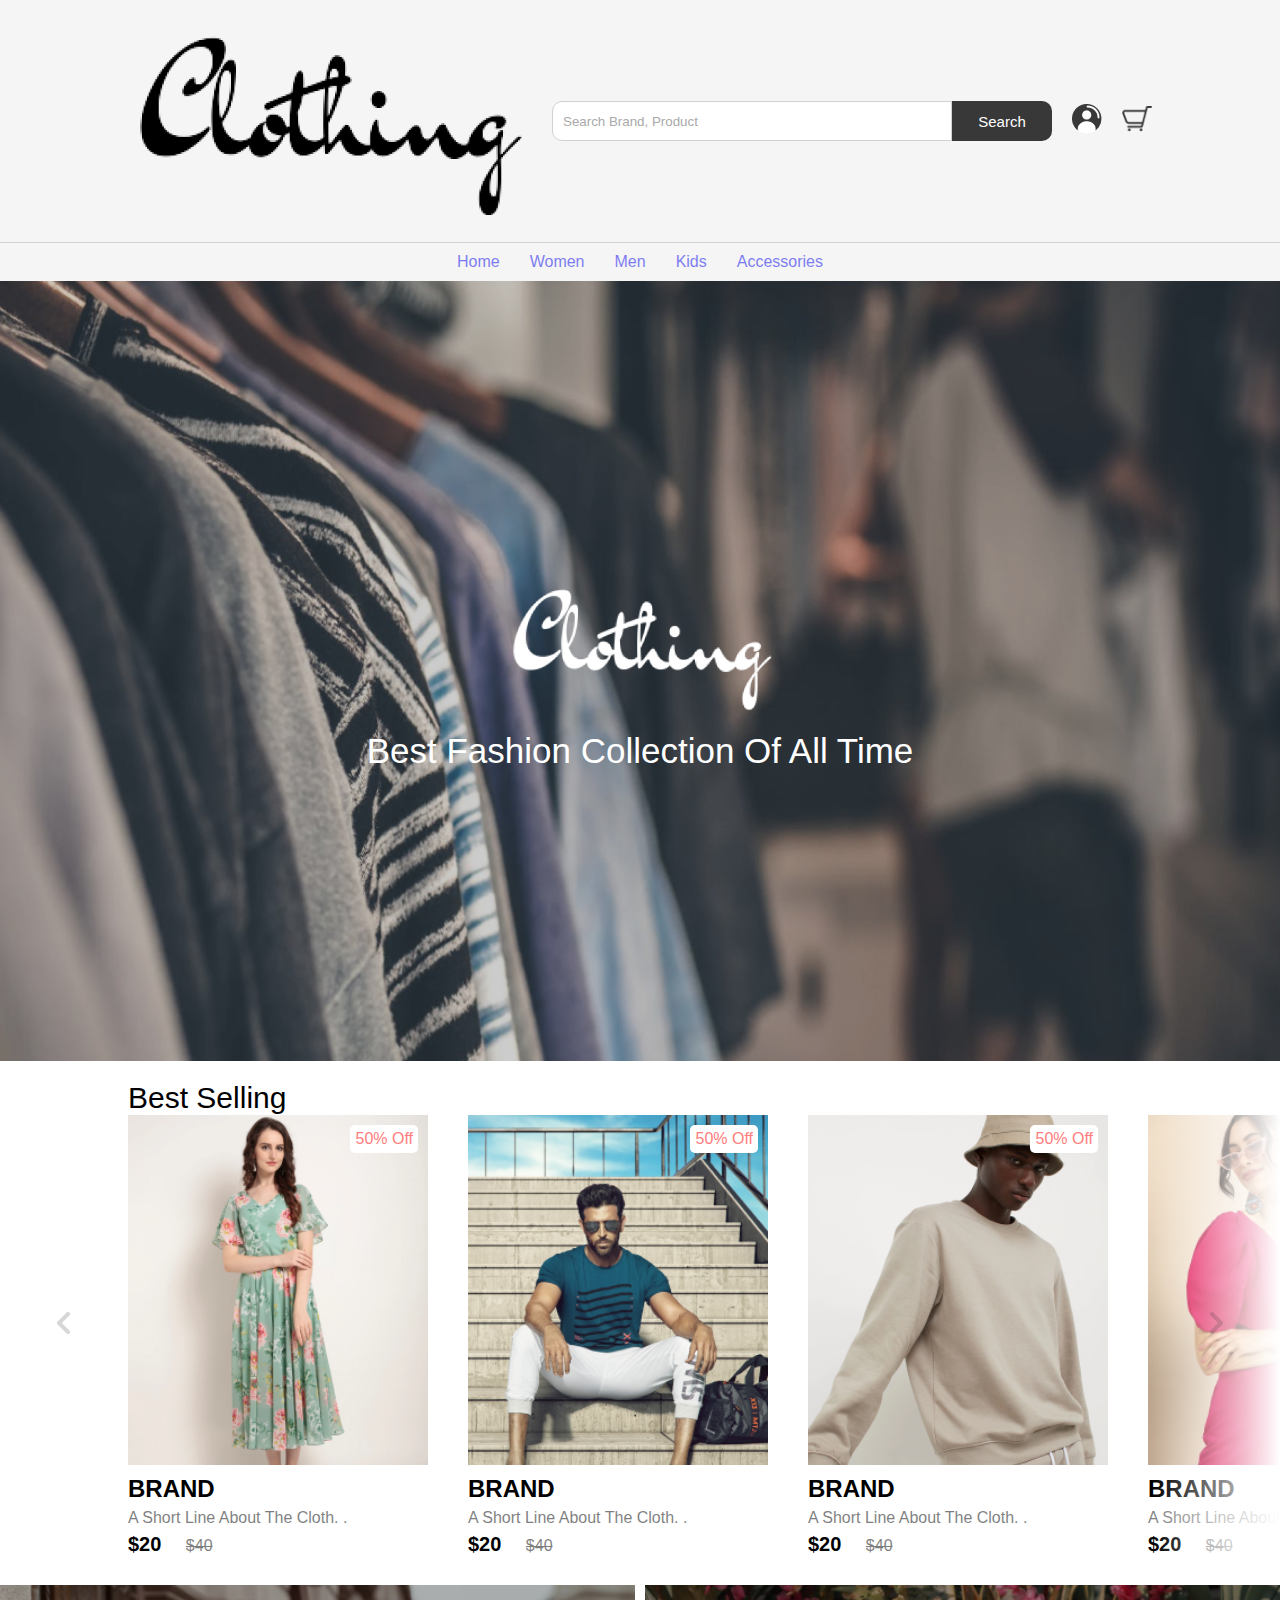
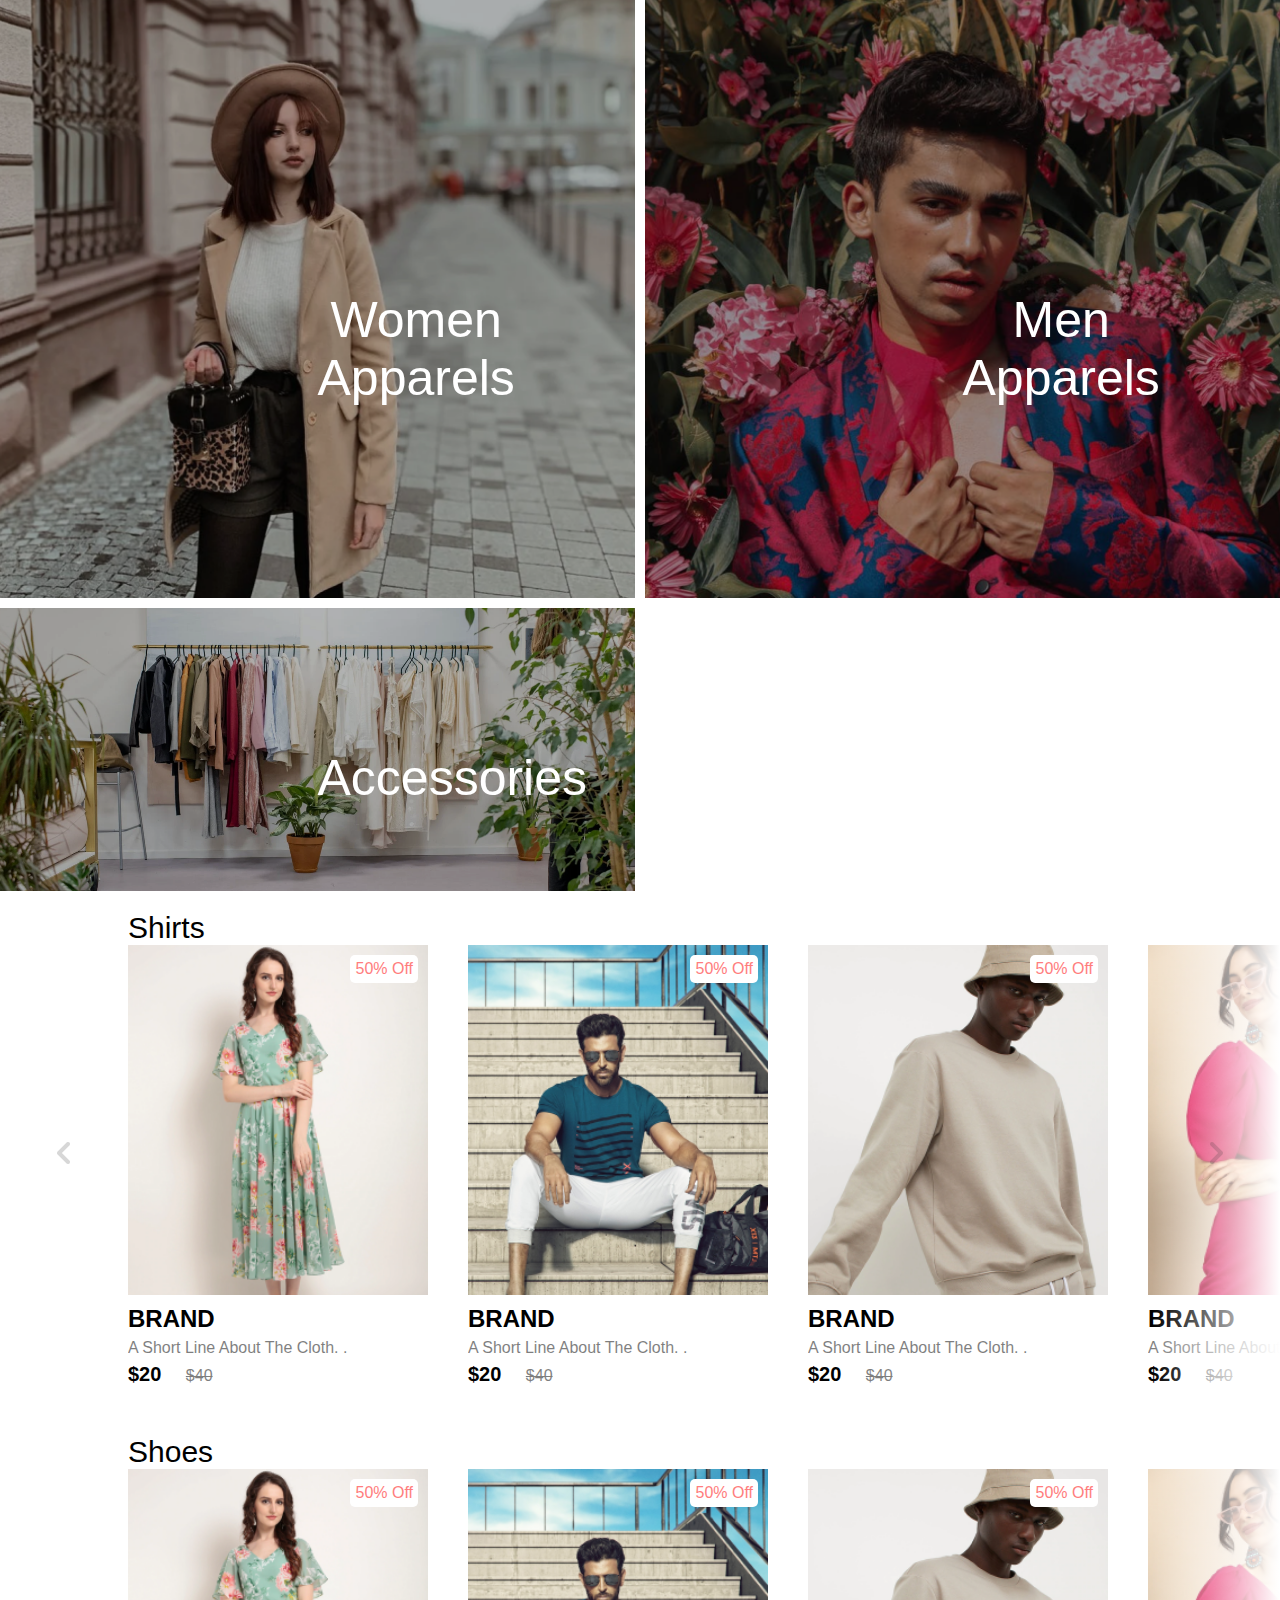
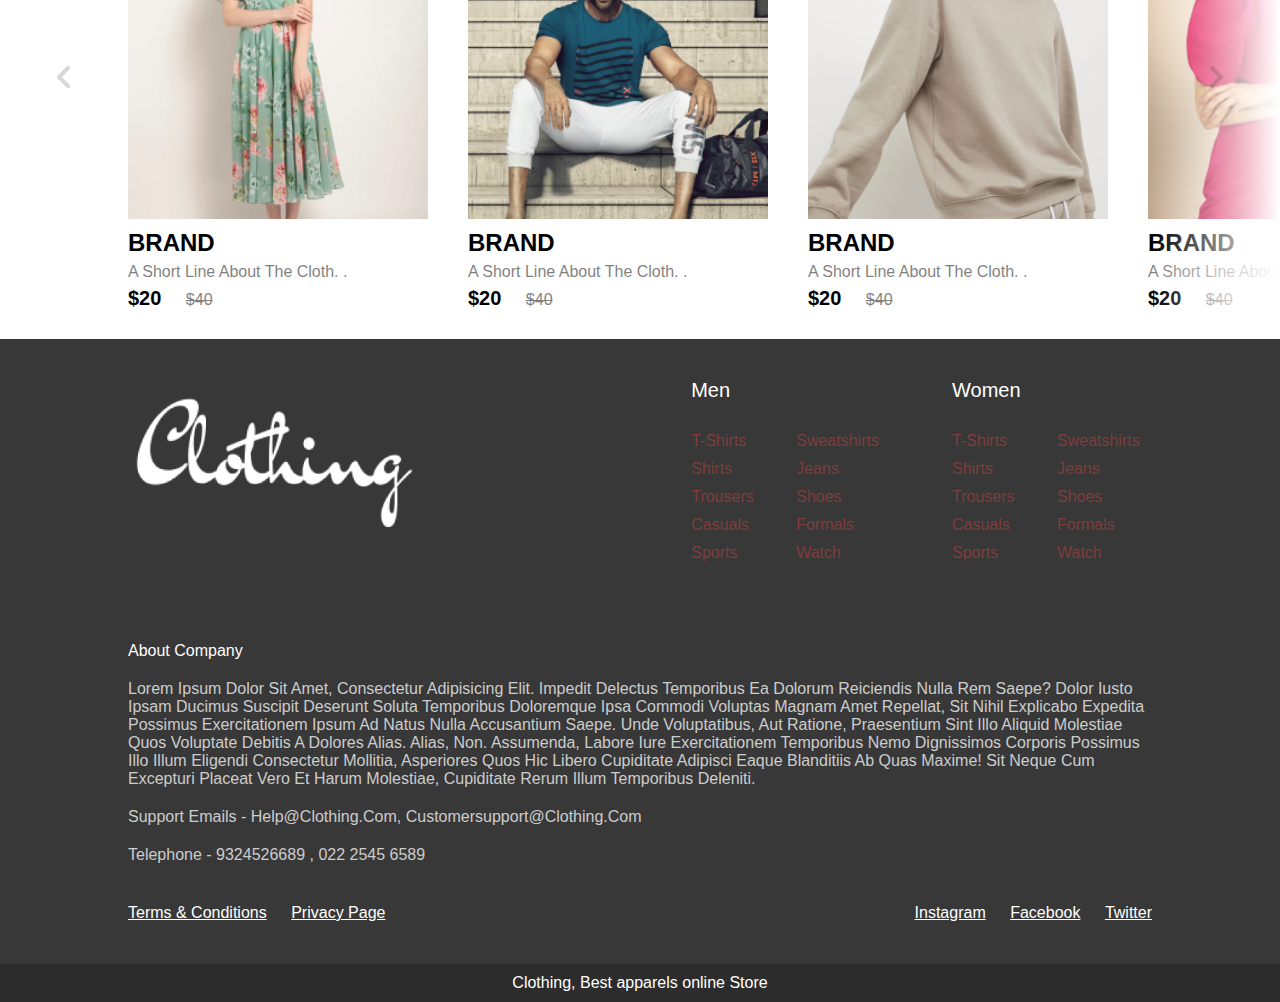
<file: index.html>
<!DOCTYPE html>
<html lang="en">
<head>
    <meta charset="UTF-8">
    <meta http-equiv="X-UA-Compatible" content="IE=edge">
    <meta name="viewport" content="width=device-width, initial-scale=1.0">
    <title>Clothing - Best Appearels Online Store</title>

    <link rel="stylesheet" href="css/home.css">
</head>
<body>

    
    <nav class="navbar">
        
    </nav>

    <header class="hero-selection">
<div class="content">
    <img src="img/light-logo.png" class="logo" alt="">
    <p class="sub-heading">best fashion collection of all time</p>
</div>

    </header>

    <!-- card container -->
<section class="product">
    <h2 class="product-category">best selling</h2>
    <button class="pre-btn"><img src="img/arrow.png" alt=""></button>
    <button class="nxt-btn"><img src="img/arrow.png" alt=""></button>
    <div class="product-container">
        <div class="product-card">   
            <div class="product-image">
                <span class="discount-tag">50% off</span>
                <img src="img/card1.png" class="product-thumb" alt=""> 
                <button class="card-btn">Add to whishlist</button>
            </div>
            <div class="product-info">
                <h2 class="product-brand">brand</h2>
                <p class="product-short-des">a short line about the cloth. .</p>
                <span class="price">$20</span>
                <span class="actual-price">$40</span>
            </div>
        </div>
        
        <div class="product-card">
            <div class="product-image">
                <span class="discount-tag">50% off</span>
                <img src="img/card2.png" class="product-thumb" alt=""> 
                <button class="card-btn">Add to whishlist</button>
            </div>
            <div class="product-info">
                <h2 class="product-brand">brand</h2>
                <p class="product-short-des">a short line about the cloth. .</p>
                <span class="price">$20</span>
                <span class="actual-price">$40</span>
            </div>
        </div>

        <div class="product-card">
            <div class="product-image">
                <span class="discount-tag">50% off</span>
                <img src="img/card3.png" class="product-thumb" alt=""> 
                <button class="card-btn">Add to whishlist</button>
            </div>
            <div class="product-info">
                <h2 class="product-brand">brand</h2>
                <p class="product-short-des">a short line about the cloth. .</p>
                <span class="price">$20</span>
                <span class="actual-price">$40</span>
            </div>
        </div>

        <div class="product-card">
            <div class="product-image">
                <span class="discount-tag">50% off</span>
                <img src="img/card4.png" class="product-thumb" alt=""> 
                <button class="card-btn">Add to whishlist</button>
            </div>
            <div class="product-info">
                <h2 class="product-brand">brand</h2>
                <p class="product-short-des">a short line about the cloth. .</p>
                <span class="price">$20</span>
                <span class="actual-price">$40</span>
            </div>
        </div>

        <div class="product-card">
            <div class="product-image">
                <span class="discount-tag">50% off</span>
                <img src="img/card5.png" class="product-thumb" alt=""> 
                <button class="card-btn">Add to whishlist</button>
            </div>
            <div class="product-info">
                <h2 class="product-brand">brand</h2>
                <p class="product-short-des">a short line about the cloth. .</p>
                <span class="price">$20</span>
                <span class="actual-price">$40</span>
            </div>
        </div>

        <div class="product-card">
            <div class="product-image">
                <span class="discount-tag">50% off</span>
                <img src="img/card6.png" class="product-thumb" alt=""> 
                <button class="card-btn">Add to whishlist</button>
            </div>
            <div class="product-info">
                <h2 class="product-brand">brand</h2>
                <p class="product-short-des">a short line about the cloth. .</p>
                <span class="price">$20</span>
                <span class="actual-price">$40</span>
            </div>
        </div>

        <div class="product-card">
            <div class="product-image">
                <span class="discount-tag">50% off</span>
                <img src="img/card7.png" class="product-thumb" alt=""> 
                <button class="card-btn">Add to whishlist</button>
            </div>
            <div class="product-info">
                <h2 class="product-brand">brand</h2>
                <p class="product-short-des">a short line about the cloth. .</p>
                <span class="price">$20</span>
                <span class="actual-price">$40</span>
            </div>
        </div>

        <div class="product-card">
            <div class="product-image">
                <span class="discount-tag">50% off</span>
                <img src="img/card8.png" class="product-thumb" alt=""> 
                <button class="card-btn">Add to whishlist</button>
            </div>
            <div class="product-info">
                <h2 class="product-brand">brand</h2>
                <p class="product-short-des">a short line about the cloth. .</p>
                <span class="price">$20</span>
                <span class="actual-price">$40</span>
            </div>
        </div>


    </div>

   
</section>


<!-- collections -->
<section class="collection-container">
    <a href="#" class="collection">
        <img src="img/women-collection.png" alt="">
        <p class="collection-title">women <br> apparels</p>
    </a>
    <a href="#" class="collection">
        <img src="img/men-collection.png" alt="">
        <p class="collection-title">men <br> apparels</p>
    </a>
    <a href="#" class="collection">
        <img src="img/accessories-collection.png" alt="">
        <p class="collection-title">accessories</p>
    </a>

</section>

<section class="product">
    <h2 class="product-category">shirts</h2>
    <button class="pre-btn"><img src="img/arrow.png" alt=""></button>
    <button class="nxt-btn"><img src="img/arrow.png" alt=""></button>
    <div class="product-container">
        <div class="product-card">   
            <div class="product-image">
                <span class="discount-tag">50% off</span>
                <img src="img/card1.png" class="product-thumb" alt=""> 
                <button class="card-btn">Add to whishlist</button>
            </div>
            <div class="product-info">
                <h2 class="product-brand">brand</h2>
                <p class="product-short-des">a short line about the cloth. .</p>
                <span class="price">$20</span>
                <span class="actual-price">$40</span>
            </div>
        </div>
        
        <div class="product-card">
            <div class="product-image">
                <span class="discount-tag">50% off</span>
                <img src="img/card2.png" class="product-thumb" alt=""> 
                <button class="card-btn">Add to whishlist</button>
            </div>
            <div class="product-info">
                <h2 class="product-brand">brand</h2>
                <p class="product-short-des">a short line about the cloth. .</p>
                <span class="price">$20</span>
                <span class="actual-price">$40</span>
            </div>
        </div>

        <div class="product-card">
            <div class="product-image">
                <span class="discount-tag">50% off</span>
                <img src="img/card3.png" class="product-thumb" alt=""> 
                <button class="card-btn">Add to whishlist</button>
            </div>
            <div class="product-info">
                <h2 class="product-brand">brand</h2>
                <p class="product-short-des">a short line about the cloth. .</p>
                <span class="price">$20</span>
                <span class="actual-price">$40</span>
            </div>
        </div>

        <div class="product-card">
            <div class="product-image">
                <span class="discount-tag">50% off</span>
                <img src="img/card4.png" class="product-thumb" alt=""> 
                <button class="card-btn">Add to whishlist</button>
            </div>
            <div class="product-info">
                <h2 class="product-brand">brand</h2>
                <p class="product-short-des">a short line about the cloth. .</p>
                <span class="price">$20</span>
                <span class="actual-price">$40</span>
            </div>
        </div>

        <div class="product-card">
            <div class="product-image">
                <span class="discount-tag">50% off</span>
                <img src="img/card5.png" class="product-thumb" alt=""> 
                <button class="card-btn">Add to whishlist</button>
            </div>
            <div class="product-info">
                <h2 class="product-brand">brand</h2>
                <p class="product-short-des">a short line about the cloth. .</p>
                <span class="price">$20</span>
                <span class="actual-price">$40</span>
            </div>
        </div>

        <div class="product-card">
            <div class="product-image">
                <span class="discount-tag">50% off</span>
                <img src="img/card6.png" class="product-thumb" alt=""> 
                <button class="card-btn">Add to whishlist</button>
            </div>
            <div class="product-info">
                <h2 class="product-brand">brand</h2>
                <p class="product-short-des">a short line about the cloth. .</p>
                <span class="price">$20</span>
                <span class="actual-price">$40</span>
            </div>
        </div>

        <div class="product-card">
            <div class="product-image">
                <span class="discount-tag">50% off</span>
                <img src="img/card7.png" class="product-thumb" alt=""> 
                <button class="card-btn">Add to whishlist</button>
            </div>
            <div class="product-info">
                <h2 class="product-brand">brand</h2>
                <p class="product-short-des">a short line about the cloth. .</p>
                <span class="price">$20</span>
                <span class="actual-price">$40</span>
            </div>
        </div>

        <div class="product-card">
            <div class="product-image">
                <span class="discount-tag">50% off</span>
                <img src="img/card8.png" class="product-thumb" alt=""> 
                <button class="card-btn">Add to whishlist</button>
            </div>
            <div class="product-info">
                <h2 class="product-brand">brand</h2>
                <p class="product-short-des">a short line about the cloth. .</p>
                <span class="price">$20</span>
                <span class="actual-price">$40</span>
            </div>
        </div>


    </div>

   
</section>

<section class="product">
    <h2 class="product-category">shoes</h2>
    <button class="pre-btn"><img src="img/arrow.png" alt=""></button>
    <button class="nxt-btn"><img src="img/arrow.png" alt=""></button>
    <div class="product-container">
        <div class="product-card">   
            <div class="product-image">
                <span class="discount-tag">50% off</span>
                <img src="img/card1.png" class="product-thumb" alt=""> 
                <button class="card-btn">Add to whishlist</button>
            </div>
            <div class="product-info">
                <h2 class="product-brand">brand</h2>
                <p class="product-short-des">a short line about the cloth. .</p>
                <span class="price">$20</span>
                <span class="actual-price">$40</span>
            </div>
        </div>
        
        <div class="product-card">
            <div class="product-image">
                <span class="discount-tag">50% off</span>
                <img src="img/card2.png" class="product-thumb" alt=""> 
                <button class="card-btn">Add to whishlist</button>
            </div>
            <div class="product-info">
                <h2 class="product-brand">brand</h2>
                <p class="product-short-des">a short line about the cloth. .</p>
                <span class="price">$20</span>
                <span class="actual-price">$40</span>
            </div>
        </div>

        <div class="product-card">
            <div class="product-image">
                <span class="discount-tag">50% off</span>
                <img src="img/card3.png" class="product-thumb" alt=""> 
                <button class="card-btn">Add to whishlist</button>
            </div>
            <div class="product-info">
                <h2 class="product-brand">brand</h2>
                <p class="product-short-des">a short line about the cloth. .</p>
                <span class="price">$20</span>
                <span class="actual-price">$40</span>
            </div>
        </div>

        <div class="product-card">
            <div class="product-image">
                <span class="discount-tag">50% off</span>
                <img src="img/card4.png" class="product-thumb" alt=""> 
                <button class="card-btn">Add to whishlist</button>
            </div>
            <div class="product-info">
                <h2 class="product-brand">brand</h2>
                <p class="product-short-des">a short line about the cloth. .</p>
                <span class="price">$20</span>
                <span class="actual-price">$40</span>
            </div>
        </div>

        <div class="product-card">
            <div class="product-image">
                <span class="discount-tag">50% off</span>
                <img src="img/card5.png" class="product-thumb" alt=""> 
                <button class="card-btn">Add to whishlist</button>
            </div>
            <div class="product-info">
                <h2 class="product-brand">brand</h2>
                <p class="product-short-des">a short line about the cloth. .</p>
                <span class="price">$20</span>
                <span class="actual-price">$40</span>
            </div>
        </div>

        <div class="product-card">
            <div class="product-image">
                <span class="discount-tag">50% off</span>
                <img src="img/card6.png" class="product-thumb" alt=""> 
                <button class="card-btn">Add to whishlist</button>
            </div>
            <div class="product-info">
                <h2 class="product-brand">brand</h2>
                <p class="product-short-des">a short line about the cloth. .</p>
                <span class="price">$20</span>
                <span class="actual-price">$40</span>
            </div>
        </div>

        <div class="product-card">
            <div class="product-image">
                <span class="discount-tag">50% off</span>
                <img src="img/card7.png" class="product-thumb" alt=""> 
                <button class="card-btn">Add to whishlist</button>
            </div>
            <div class="product-info">
                <h2 class="product-brand">brand</h2>
                <p class="product-short-des">a short line about the cloth. .</p>
                <span class="price">$20</span>
                <span class="actual-price">$40</span>
            </div>
        </div>

        <div class="product-card">
            <div class="product-image">
                <span class="discount-tag">50% off</span>
                <img src="img/card8.png" class="product-thumb" alt=""> 
                <button class="card-btn">Add to whishlist</button>
            </div>
            <div class="product-info">
                <h2 class="product-brand">brand</h2>
                <p class="product-short-des">a short line about the cloth. .</p>
                <span class="price">$20</span>
                <span class="actual-price">$40</span>
            </div>
        </div>


    </div>

   
</section>

<footer></footer>

<script src="js/nav.js"></script>
<script src="js/footer.js"></script>
<script src="js/home.js"></script>

</body>
</html>
</file>
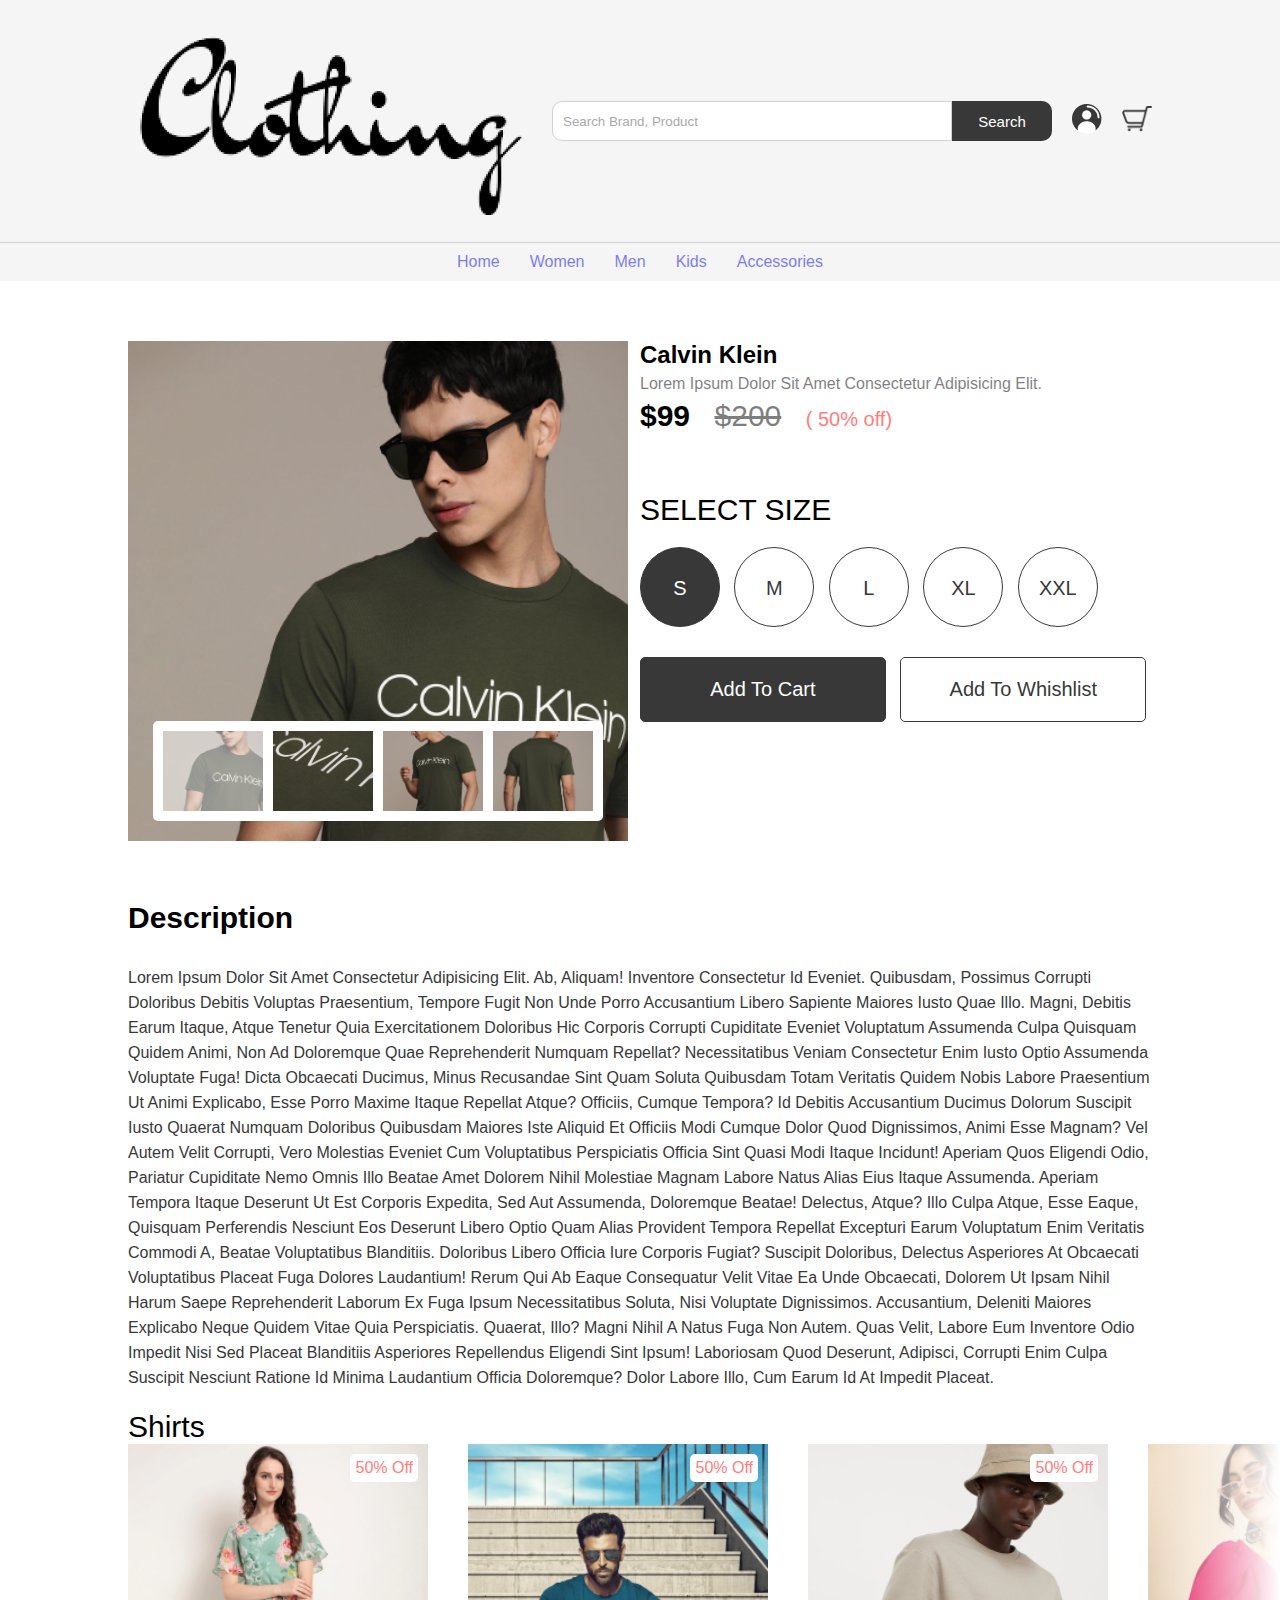
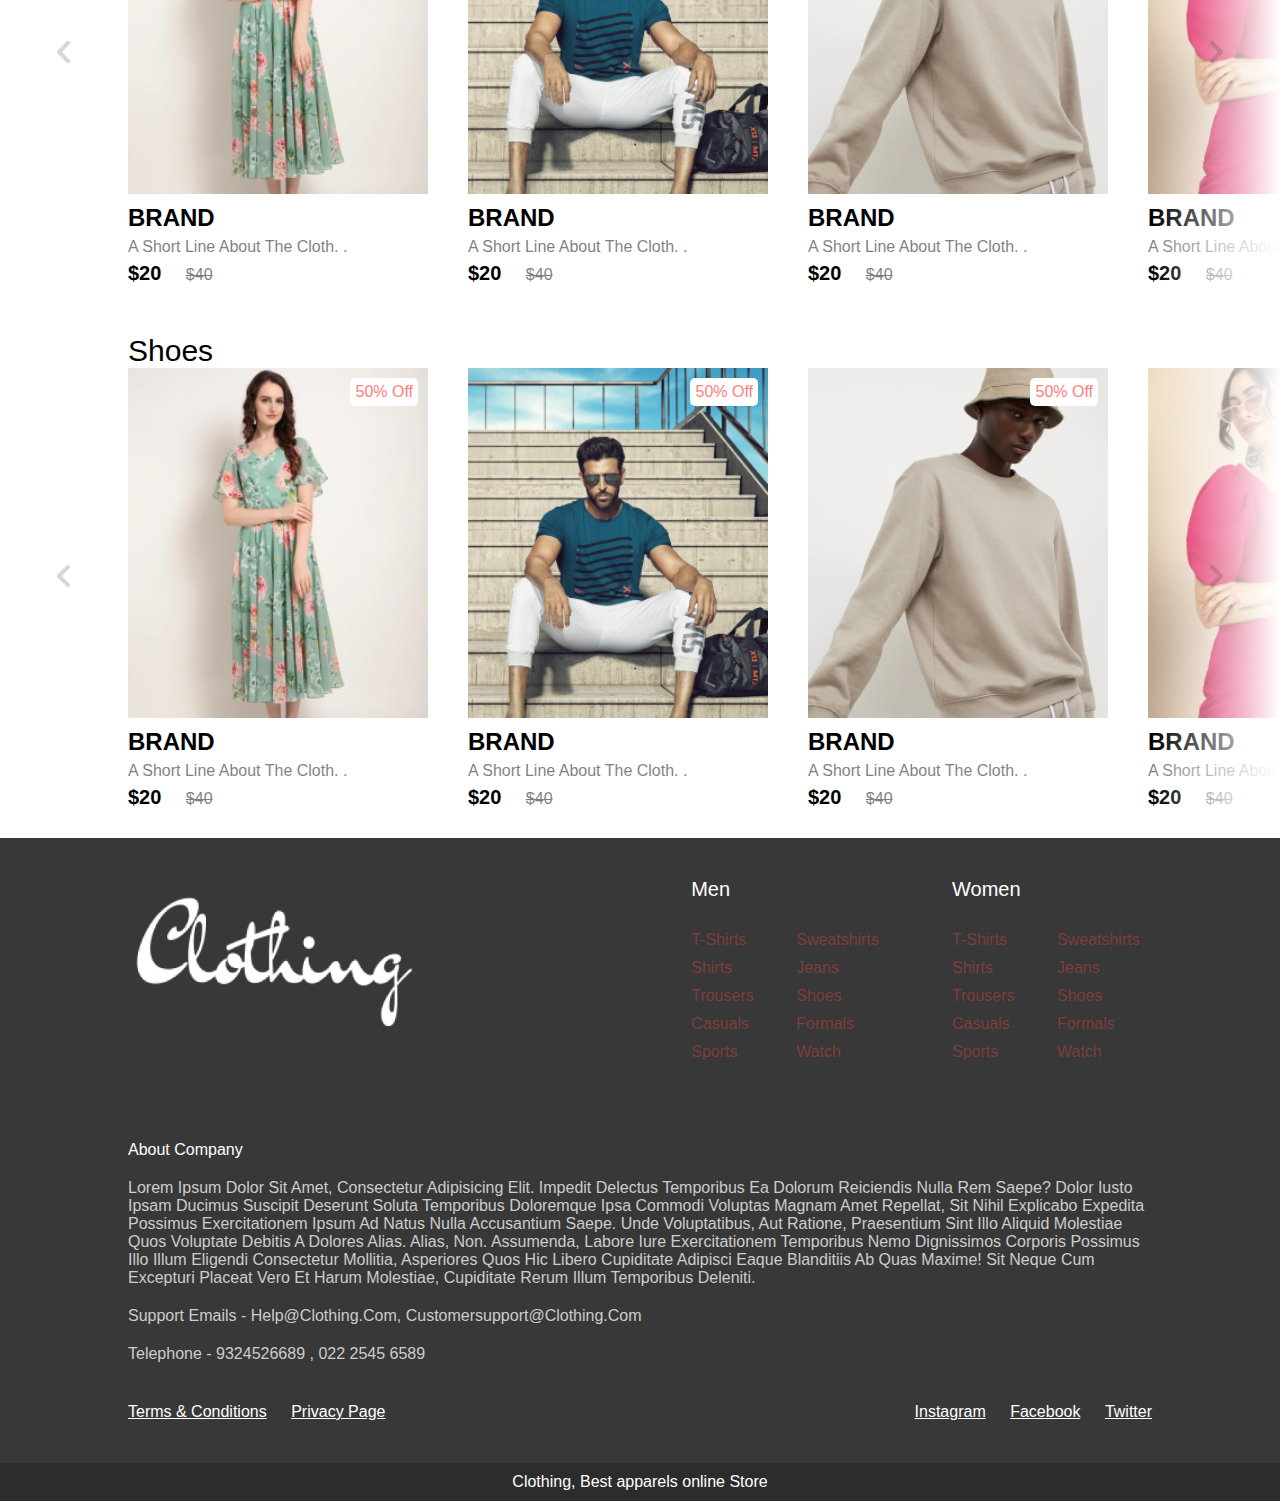
<file: product.html>
<!DOCTYPE html>
<html lang="en">
<head>
    <meta charset="UTF-8">
    <meta http-equiv="X-UA-Compatible" content="IE=edge">
    <meta name="viewport" content="width=device-width, initial-scale=1.0">
    <title>Product - </title>

    <link rel="stylesheet" href="css/home.css">
    <link rel="stylesheet" href="css/product.css">
</head>
<body>
    <nav class="navbar"></nav>

    <section class="product-details">
        <div class="image-slider">
            <div class="product-images">
                <img src="img/product image 1.png" class="active" alt="">
                <img src="img/product image 2.png" alt="">
                <img src="img/product image 3.png" alt="">
                <img src="img/product image 4.png" alt="">
            </div>

        </div>

        <div class="details">
            <h2 class="product-band"> Calvin Klein</h2>
            <p class="product-short-des">Lorem ipsum dolor sit amet consectetur adipisicing elit.</p>
            <span class="product-price">$99</span>
            <span class="product-actual-price">$200</span>
            <span class="product-discount">( 50% off)</span>

            <p class="product-sub-heading"> select size</p>

            <input type="radio" name="size" value="s" checked hidden id="s-size">
            <label for="s-size" class="size-radio-btn check">s</label>
            <input type="radio" name="size" value="m" hidden id="m-size">
            <label for="m-size" class="size-radio-btn">m</label>
            <input type="radio" name="size" value="l" hidden id="l-size">
            <label for="l-size" class="size-radio-btn">l</label>
            <input type="radio" name="size" value="xl" hidden id="xl-size">
            <label for="xl-size" class="size-radio-btn">xl</label>
            <input type="radio" name="size" value="xxl" hidden id="xxl-size">
            <label for="xxl-size" class="size-radio-btn">xxl</label>

            <button class="btn cart-btn"> add to cart</button>
            <button class="btn"> add to whishlist</button>

        </div>
    </section>
    <section class="detail-des">
        <h2 class="heading">description</h2>
        <p class="des">Lorem ipsum dolor sit amet consectetur adipisicing elit. Ab, aliquam! Inventore consectetur id eveniet. Quibusdam, possimus corrupti doloribus debitis voluptas praesentium, tempore fugit non unde porro accusantium libero sapiente maiores iusto quae illo. Magni, debitis earum itaque, atque tenetur quia exercitationem doloribus hic corporis corrupti cupiditate eveniet voluptatum assumenda culpa quisquam quidem animi, non ad doloremque quae reprehenderit numquam repellat? Necessitatibus veniam consectetur enim iusto optio assumenda voluptate fuga! Dicta obcaecati ducimus, minus recusandae sint quam soluta quibusdam totam veritatis quidem nobis labore praesentium ut animi explicabo, esse porro maxime itaque repellat atque? Officiis, cumque tempora? Id debitis accusantium ducimus dolorum suscipit iusto quaerat numquam doloribus quibusdam maiores iste aliquid et officiis modi cumque dolor quod dignissimos, animi esse magnam? Vel autem velit corrupti, vero molestias eveniet cum voluptatibus perspiciatis officia sint quasi modi itaque incidunt! Aperiam quos eligendi odio, pariatur cupiditate nemo omnis illo beatae amet dolorem nihil molestiae magnam labore natus alias eius itaque assumenda. Aperiam tempora itaque deserunt ut est corporis expedita, sed aut assumenda, doloremque beatae! Delectus, atque? Illo culpa atque, esse eaque, quisquam perferendis nesciunt eos deserunt libero optio quam alias provident tempora repellat excepturi earum voluptatum enim veritatis commodi a, beatae voluptatibus blanditiis. Doloribus libero officia iure corporis fugiat? Suscipit doloribus, delectus asperiores at obcaecati voluptatibus placeat fuga dolores laudantium! Rerum qui ab eaque consequatur velit vitae ea unde obcaecati, dolorem ut ipsam nihil harum saepe reprehenderit laborum ex fuga ipsum necessitatibus soluta, nisi voluptate dignissimos. Accusantium, deleniti maiores explicabo neque quidem vitae quia perspiciatis. Quaerat, illo? Magni nihil a natus fuga non autem. Quas velit, labore eum inventore odio impedit nisi sed placeat blanditiis asperiores repellendus eligendi sint ipsum! Laboriosam quod deserunt, adipisci, corrupti enim culpa suscipit nesciunt ratione id minima laudantium officia doloremque? Dolor labore illo, cum earum id at impedit placeat.</p>
    </section>

    <section class="product">
        <h2 class="product-category">shirts</h2>
        <button class="pre-btn"><img src="img/arrow.png" alt=""></button>
        <button class="nxt-btn"><img src="img/arrow.png" alt=""></button>
        <div class="product-container">
            <div class="product-card">   
                <div class="product-image">
                    <span class="discount-tag">50% off</span>
                    <img src="img/card1.png" class="product-thumb" alt=""> 
                    <button class="card-btn">Add to whishlist</button>
                </div>
                <div class="product-info">
                    <h2 class="product-brand">brand</h2>
                    <p class="product-short-des">a short line about the cloth. .</p>
                    <span class="price">$20</span>
                    <span class="actual-price">$40</span>
                </div>
            </div>
            
            <div class="product-card">
                <div class="product-image">
                    <span class="discount-tag">50% off</span>
                    <img src="img/card2.png" class="product-thumb" alt=""> 
                    <button class="card-btn">Add to whishlist</button>
                </div>
                <div class="product-info">
                    <h2 class="product-brand">brand</h2>
                    <p class="product-short-des">a short line about the cloth. .</p>
                    <span class="price">$20</span>
                    <span class="actual-price">$40</span>
                </div>
            </div>
    
            <div class="product-card">
                <div class="product-image">
                    <span class="discount-tag">50% off</span>
                    <img src="img/card3.png" class="product-thumb" alt=""> 
                    <button class="card-btn">Add to whishlist</button>
                </div>
                <div class="product-info">
                    <h2 class="product-brand">brand</h2>
                    <p class="product-short-des">a short line about the cloth. .</p>
                    <span class="price">$20</span>
                    <span class="actual-price">$40</span>
                </div>
            </div>
    
            <div class="product-card">
                <div class="product-image">
                    <span class="discount-tag">50% off</span>
                    <img src="img/card4.png" class="product-thumb" alt=""> 
                    <button class="card-btn">Add to whishlist</button>
                </div>
                <div class="product-info">
                    <h2 class="product-brand">brand</h2>
                    <p class="product-short-des">a short line about the cloth. .</p>
                    <span class="price">$20</span>
                    <span class="actual-price">$40</span>
                </div>
            </div>
    
            <div class="product-card">
                <div class="product-image">
                    <span class="discount-tag">50% off</span>
                    <img src="img/card5.png" class="product-thumb" alt=""> 
                    <button class="card-btn">Add to whishlist</button>
                </div>
                <div class="product-info">
                    <h2 class="product-brand">brand</h2>
                    <p class="product-short-des">a short line about the cloth. .</p>
                    <span class="price">$20</span>
                    <span class="actual-price">$40</span>
                </div>
            </div>
    
            <div class="product-card">
                <div class="product-image">
                    <span class="discount-tag">50% off</span>
                    <img src="img/card6.png" class="product-thumb" alt=""> 
                    <button class="card-btn">Add to whishlist</button>
                </div>
                <div class="product-info">
                    <h2 class="product-brand">brand</h2>
                    <p class="product-short-des">a short line about the cloth. .</p>
                    <span class="price">$20</span>
                    <span class="actual-price">$40</span>
                </div>
            </div>
    
            <div class="product-card">
                <div class="product-image">
                    <span class="discount-tag">50% off</span>
                    <img src="img/card7.png" class="product-thumb" alt=""> 
                    <button class="card-btn">Add to whishlist</button>
                </div>
                <div class="product-info">
                    <h2 class="product-brand">brand</h2>
                    <p class="product-short-des">a short line about the cloth. .</p>
                    <span class="price">$20</span>
                    <span class="actual-price">$40</span>
                </div>
            </div>
    
            <div class="product-card">
                <div class="product-image">
                    <span class="discount-tag">50% off</span>
                    <img src="img/card8.png" class="product-thumb" alt=""> 
                    <button class="card-btn">Add to whishlist</button>
                </div>
                <div class="product-info">
                    <h2 class="product-brand">brand</h2>
                    <p class="product-short-des">a short line about the cloth. .</p>
                    <span class="price">$20</span>
                    <span class="actual-price">$40</span>
                </div>
            </div>
    
    
        </div>
    
       
    </section>
    
    <section class="product">
        <h2 class="product-category">shoes</h2>
        <button class="pre-btn"><img src="img/arrow.png" alt=""></button>
        <button class="nxt-btn"><img src="img/arrow.png" alt=""></button>
        <div class="product-container">
            <div class="product-card">   
                <div class="product-image">
                    <span class="discount-tag">50% off</span>
                    <img src="img/card1.png" class="product-thumb" alt=""> 
                    <button class="card-btn">Add to whishlist</button>
                </div>
                <div class="product-info">
                    <h2 class="product-brand">brand</h2>
                    <p class="product-short-des">a short line about the cloth. .</p>
                    <span class="price">$20</span>
                    <span class="actual-price">$40</span>
                </div>
            </div>
            
            <div class="product-card">
                <div class="product-image">
                    <span class="discount-tag">50% off</span>
                    <img src="img/card2.png" class="product-thumb" alt=""> 
                    <button class="card-btn">Add to whishlist</button>
                </div>
                <div class="product-info">
                    <h2 class="product-brand">brand</h2>
                    <p class="product-short-des">a short line about the cloth. .</p>
                    <span class="price">$20</span>
                    <span class="actual-price">$40</span>
                </div>
            </div>
    
            <div class="product-card">
                <div class="product-image">
                    <span class="discount-tag">50% off</span>
                    <img src="img/card3.png" class="product-thumb" alt=""> 
                    <button class="card-btn">Add to whishlist</button>
                </div>
                <div class="product-info">
                    <h2 class="product-brand">brand</h2>
                    <p class="product-short-des">a short line about the cloth. .</p>
                    <span class="price">$20</span>
                    <span class="actual-price">$40</span>
                </div>
            </div>
    
            <div class="product-card">
                <div class="product-image">
                    <span class="discount-tag">50% off</span>
                    <img src="img/card4.png" class="product-thumb" alt=""> 
                    <button class="card-btn">Add to whishlist</button>
                </div>
                <div class="product-info">
                    <h2 class="product-brand">brand</h2>
                    <p class="product-short-des">a short line about the cloth. .</p>
                    <span class="price">$20</span>
                    <span class="actual-price">$40</span>
                </div>
            </div>
    
            <div class="product-card">
                <div class="product-image">
                    <span class="discount-tag">50% off</span>
                    <img src="img/card5.png" class="product-thumb" alt=""> 
                    <button class="card-btn">Add to whishlist</button>
                </div>
                <div class="product-info">
                    <h2 class="product-brand">brand</h2>
                    <p class="product-short-des">a short line about the cloth. .</p>
                    <span class="price">$20</span>
                    <span class="actual-price">$40</span>
                </div>
            </div>
    
            <div class="product-card">
                <div class="product-image">
                    <span class="discount-tag">50% off</span>
                    <img src="img/card6.png" class="product-thumb" alt=""> 
                    <button class="card-btn">Add to whishlist</button>
                </div>
                <div class="product-info">
                    <h2 class="product-brand">brand</h2>
                    <p class="product-short-des">a short line about the cloth. .</p>
                    <span class="price">$20</span>
                    <span class="actual-price">$40</span>
                </div>
            </div>
    
            <div class="product-card">
                <div class="product-image">
                    <span class="discount-tag">50% off</span>
                    <img src="img/card7.png" class="product-thumb" alt=""> 
                    <button class="card-btn">Add to whishlist</button>
                </div>
                <div class="product-info">
                    <h2 class="product-brand">brand</h2>
                    <p class="product-short-des">a short line about the cloth. .</p>
                    <span class="price">$20</span>
                    <span class="actual-price">$40</span>
                </div>
            </div>
    
            <div class="product-card">
                <div class="product-image">
                    <span class="discount-tag">50% off</span>
                    <img src="img/card8.png" class="product-thumb" alt=""> 
                    <button class="card-btn">Add to whishlist</button>
                </div>
                <div class="product-info">
                    <h2 class="product-brand">brand</h2>
                    <p class="product-short-des">a short line about the cloth. .</p>
                    <span class="price">$20</span>
                    <span class="actual-price">$40</span>
                </div>
            </div>
    
    
        </div>
    
       
    </section>

    <footer></footer>



<script src="js/nav.js"></script>
<script src="js/footer.js"></script>
<script src="js/home.js"></script>
<script src="js/product.js"></script>

</body>
</html>
</file>
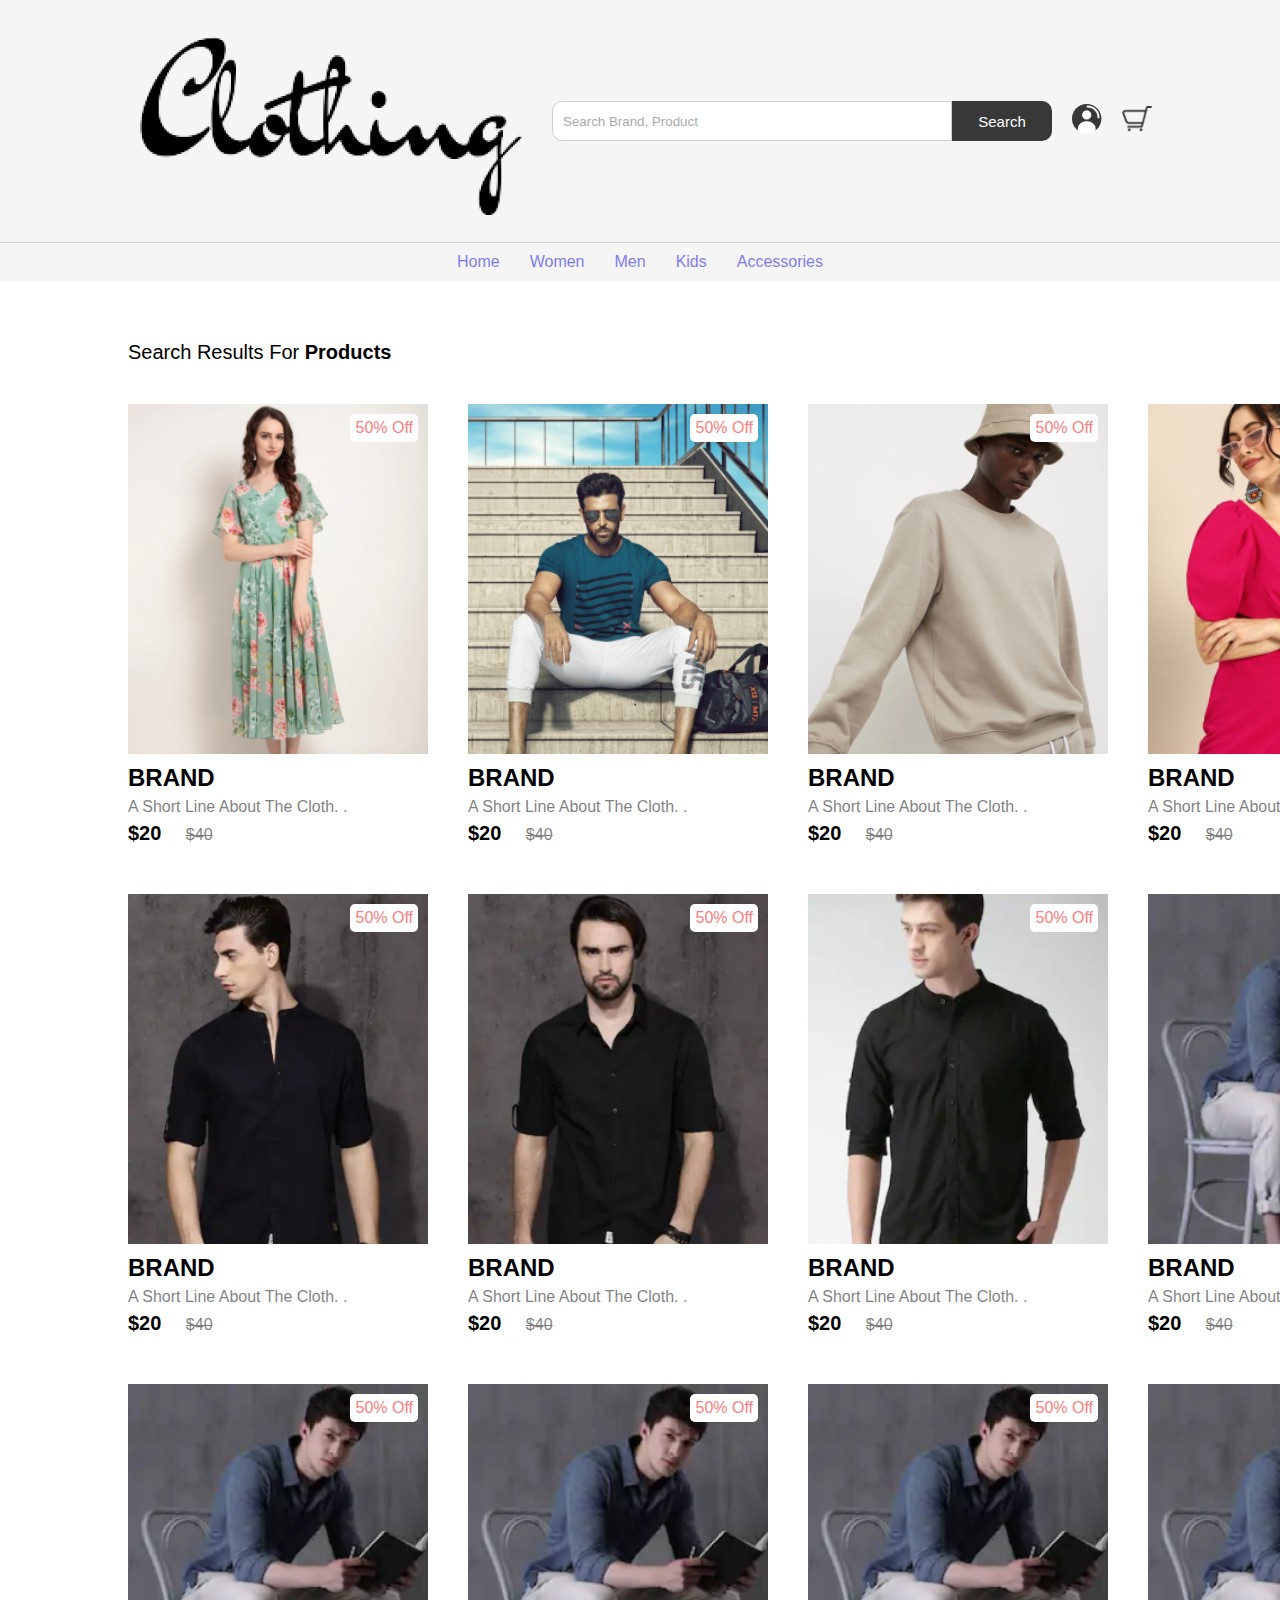
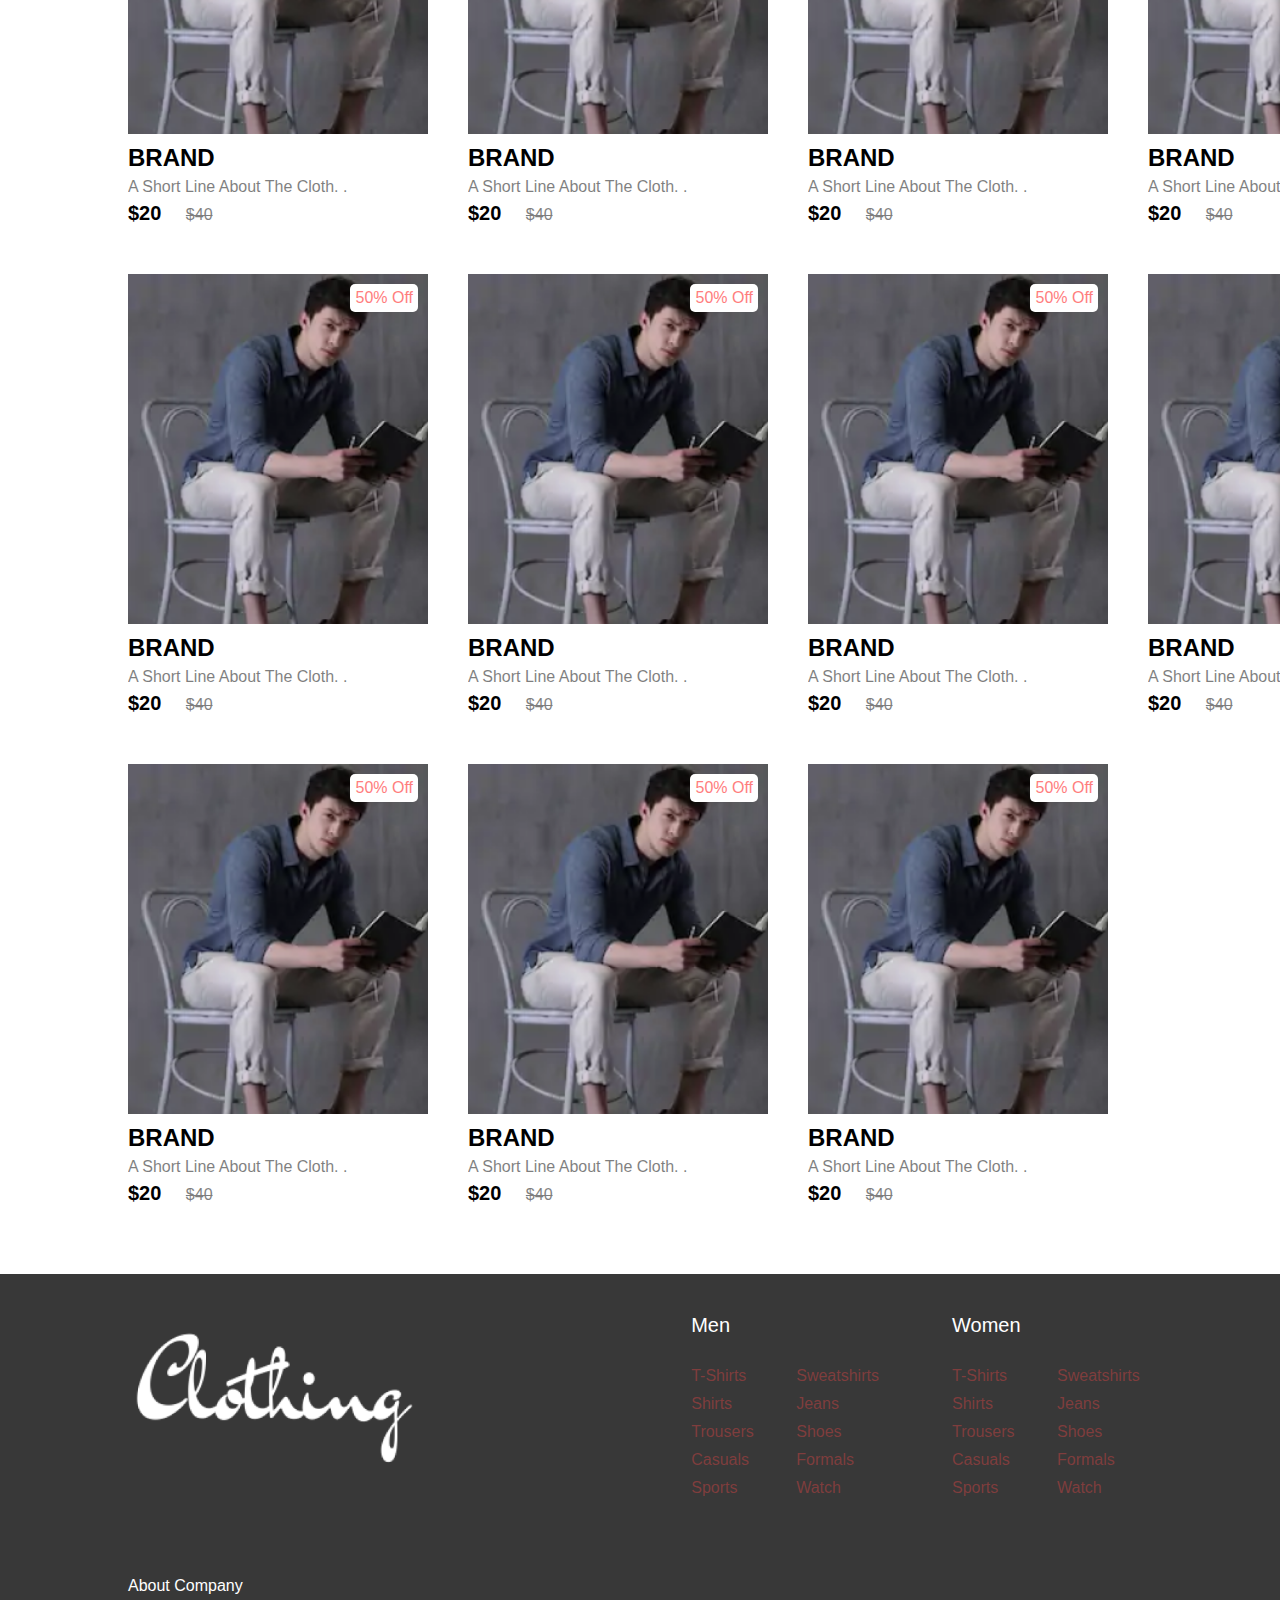
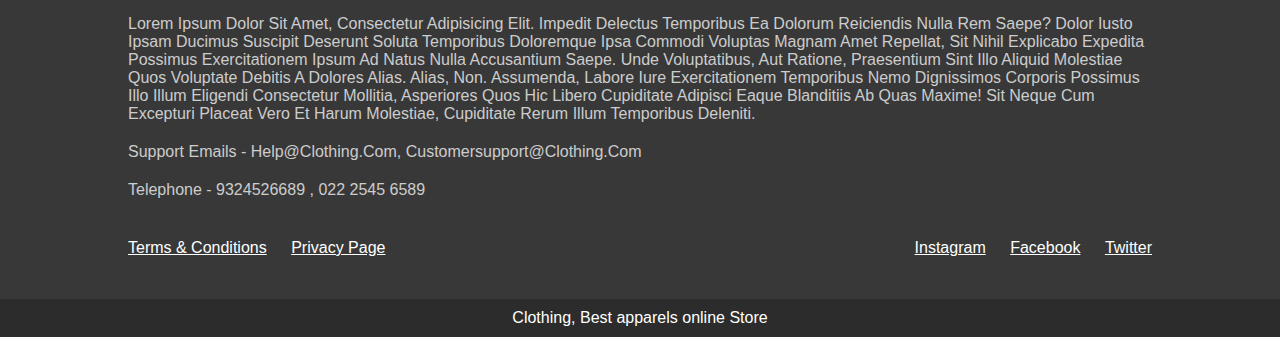
<file: search.html>
<!DOCTYPE html>
<html lang="en">
<head>
    <meta charset="UTF-8">
    <meta http-equiv="X-UA-Compatible" content="IE=edge">
    <meta name="viewport" content="width=device-width, initial-scale=1.0">
    <title>Search Results for</title>

    <link rel="stylesheet" href="css/home.css">
    <link rel="stylesheet" href="css/search.css">
</head>
<body>
    <nav class ="navbar"></nav>
<section class="search-results">
    <h2 class="heading">search results for <span>products</span></h2>
    <div class="product-container">
        <div class="product-card">   
            <div class="product-image">
                <span class="discount-tag">50% off</span>
                <img src="img/card1.png" class="product-thumb" alt=""> 
                <button class="card-btn">Add to whishlist</button>
            </div>
            <div class="product-info">
                <h2 class="product-brand">brand</h2>
                <p class="product-short-des">a short line about the cloth. .</p>
                <span class="price">$20</span>
                <span class="actual-price">$40</span>
            </div>
        </div>
        
        <div class="product-card">
            <div class="product-image">
                <span class="discount-tag">50% off</span>
                <img src="img/card2.png" class="product-thumb" alt=""> 
                <button class="card-btn">Add to whishlist</button>
            </div>
            <div class="product-info">
                <h2 class="product-brand">brand</h2>
                <p class="product-short-des">a short line about the cloth. .</p>
                <span class="price">$20</span>
                <span class="actual-price">$40</span>
            </div>
        </div>

        <div class="product-card">
            <div class="product-image">
                <span class="discount-tag">50% off</span>
                <img src="img/card3.png" class="product-thumb" alt=""> 
                <button class="card-btn">Add to whishlist</button>
            </div>
            <div class="product-info">
                <h2 class="product-brand">brand</h2>
                <p class="product-short-des">a short line about the cloth. .</p>
                <span class="price">$20</span>
                <span class="actual-price">$40</span>
            </div>
        </div>

        <div class="product-card">
            <div class="product-image">
                <span class="discount-tag">50% off</span>
                <img src="img/card4.png" class="product-thumb" alt=""> 
                <button class="card-btn">Add to whishlist</button>
            </div>
            <div class="product-info">
                <h2 class="product-brand">brand</h2>
                <p class="product-short-des">a short line about the cloth. .</p>
                <span class="price">$20</span>
                <span class="actual-price">$40</span>
            </div>
        </div>

        <div class="product-card">
            <div class="product-image">
                <span class="discount-tag">50% off</span>
                <img src="img/card5.png" class="product-thumb" alt=""> 
                <button class="card-btn">Add to whishlist</button>
            </div>
            <div class="product-info">
                <h2 class="product-brand">brand</h2>
                <p class="product-short-des">a short line about the cloth. .</p>
                <span class="price">$20</span>
                <span class="actual-price">$40</span>
            </div>
        </div>

        <div class="product-card">
            <div class="product-image">
                <span class="discount-tag">50% off</span>
                <img src="img/card6.png" class="product-thumb" alt=""> 
                <button class="card-btn">Add to whishlist</button>
            </div>
            <div class="product-info">
                <h2 class="product-brand">brand</h2>
                <p class="product-short-des">a short line about the cloth. .</p>
                <span class="price">$20</span>
                <span class="actual-price">$40</span>
            </div>
        </div>

        <div class="product-card">
            <div class="product-image">
                <span class="discount-tag">50% off</span>
                <img src="img/card7.png" class="product-thumb" alt=""> 
                <button class="card-btn">Add to whishlist</button>
            </div>
            <div class="product-info">
                <h2 class="product-brand">brand</h2>
                <p class="product-short-des">a short line about the cloth. .</p>
                <span class="price">$20</span>
                <span class="actual-price">$40</span>
            </div>
        </div>

        <div class="product-card">
            <div class="product-image">
                <span class="discount-tag">50% off</span>
                <img src="img/card8.png" class="product-thumb" alt=""> 
                <button class="card-btn">Add to whishlist</button>
            </div>
            <div class="product-info">
                <h2 class="product-brand">brand</h2>
                <p class="product-short-des">a short line about the cloth. .</p>
                <span class="price">$20</span>
                <span class="actual-price">$40</span>
            </div>
        </div>

        <div class="product-card">
            <div class="product-image">
                <span class="discount-tag">50% off</span>
                <img src="img/card8.png" class="product-thumb" alt=""> 
                <button class="card-btn">Add to whishlist</button>
            </div>
            <div class="product-info">
                <h2 class="product-brand">brand</h2>
                <p class="product-short-des">a short line about the cloth. .</p>
                <span class="price">$20</span>
                <span class="actual-price">$40</span>
            </div>
        </div><div class="product-card">
            <div class="product-image">
                <span class="discount-tag">50% off</span>
                <img src="img/card8.png" class="product-thumb" alt=""> 
                <button class="card-btn">Add to whishlist</button>
            </div>
            <div class="product-info">
                <h2 class="product-brand">brand</h2>
                <p class="product-short-des">a short line about the cloth. .</p>
                <span class="price">$20</span>
                <span class="actual-price">$40</span>
            </div>
        </div><div class="product-card">
            <div class="product-image">
                <span class="discount-tag">50% off</span>
                <img src="img/card8.png" class="product-thumb" alt=""> 
                <button class="card-btn">Add to whishlist</button>
            </div>
            <div class="product-info">
                <h2 class="product-brand">brand</h2>
                <p class="product-short-des">a short line about the cloth. .</p>
                <span class="price">$20</span>
                <span class="actual-price">$40</span>
            </div>
        </div><div class="product-card">
            <div class="product-image">
                <span class="discount-tag">50% off</span>
                <img src="img/card8.png" class="product-thumb" alt=""> 
                <button class="card-btn">Add to whishlist</button>
            </div>
            <div class="product-info">
                <h2 class="product-brand">brand</h2>
                <p class="product-short-des">a short line about the cloth. .</p>
                <span class="price">$20</span>
                <span class="actual-price">$40</span>
            </div>
        </div><div class="product-card">
            <div class="product-image">
                <span class="discount-tag">50% off</span>
                <img src="img/card8.png" class="product-thumb" alt=""> 
                <button class="card-btn">Add to whishlist</button>
            </div>
            <div class="product-info">
                <h2 class="product-brand">brand</h2>
                <p class="product-short-des">a short line about the cloth. .</p>
                <span class="price">$20</span>
                <span class="actual-price">$40</span>
            </div>
        </div><div class="product-card">
            <div class="product-image">
                <span class="discount-tag">50% off</span>
                <img src="img/card8.png" class="product-thumb" alt=""> 
                <button class="card-btn">Add to whishlist</button>
            </div>
            <div class="product-info">
                <h2 class="product-brand">brand</h2>
                <p class="product-short-des">a short line about the cloth. .</p>
                <span class="price">$20</span>
                <span class="actual-price">$40</span>
            </div>
        </div><div class="product-card">
            <div class="product-image">
                <span class="discount-tag">50% off</span>
                <img src="img/card8.png" class="product-thumb" alt=""> 
                <button class="card-btn">Add to whishlist</button>
            </div>
            <div class="product-info">
                <h2 class="product-brand">brand</h2>
                <p class="product-short-des">a short line about the cloth. .</p>
                <span class="price">$20</span>
                <span class="actual-price">$40</span>
            </div>
        </div><div class="product-card">
            <div class="product-image">
                <span class="discount-tag">50% off</span>
                <img src="img/card8.png" class="product-thumb" alt=""> 
                <button class="card-btn">Add to whishlist</button>
            </div>
            <div class="product-info">
                <h2 class="product-brand">brand</h2>
                <p class="product-short-des">a short line about the cloth. .</p>
                <span class="price">$20</span>
                <span class="actual-price">$40</span>
            </div>
        </div><div class="product-card">
            <div class="product-image">
                <span class="discount-tag">50% off</span>
                <img src="img/card8.png" class="product-thumb" alt=""> 
                <button class="card-btn">Add to whishlist</button>
            </div>
            <div class="product-info">
                <h2 class="product-brand">brand</h2>
                <p class="product-short-des">a short line about the cloth. .</p>
                <span class="price">$20</span>
                <span class="actual-price">$40</span>
            </div>
        </div><div class="product-card">
            <div class="product-image">
                <span class="discount-tag">50% off</span>
                <img src="img/card8.png" class="product-thumb" alt=""> 
                <button class="card-btn">Add to whishlist</button>
            </div>
            <div class="product-info">
                <h2 class="product-brand">brand</h2>
                <p class="product-short-des">a short line about the cloth. .</p>
                <span class="price">$20</span>
                <span class="actual-price">$40</span>
            </div>
        </div><div class="product-card">
            <div class="product-image">
                <span class="discount-tag">50% off</span>
                <img src="img/card8.png" class="product-thumb" alt=""> 
                <button class="card-btn">Add to whishlist</button>
            </div>
            <div class="product-info">
                <h2 class="product-brand">brand</h2>
                <p class="product-short-des">a short line about the cloth. .</p>
                <span class="price">$20</span>
                <span class="actual-price">$40</span>
            </div>
        </div>
    </div>
</section>

    <footer></footer>
    <script src="js/nav.js"></script>
    <script src="js/footer.js"></script>
</body>
</html>
</file>
<file: css/home.css>
@import "nav.css";
@import "footer.css";

.hero-selection {
  width: 100%;
  height: calc(100vh - 120px);
  background-image: url("../img/header.png");
  background-size: cover;
  display: flex;
  justify-content: center;
  align-items: center;
}

.hero-selection .logo {
  height: 150px;
  display: block;
  margin: auto;
}

.hero-selection .sub-heading {
  margin-top: 10px;
  text-align: center;
  color: #fff;
  text-transform: capitalize;
  font-size: 35px;
  font-weight: 300;
}

/* product */

.product {
  position: relative;
  overflow: hidden;
  padding: 20px 0;
}

.product-category {
  padding: 0 10vw;
  font-size: 30px;
  font-weight: 500;
  margin: bottom 40px;
  text-transform: capitalize;
}

.product-container {
  padding: 0 10vw;
  display: flex;
  overflow-x: auto;
  scroll-behavior: smooth;
}

.product-container::-webkit-scrollbar {
  display: none;
}

.product-card {
  flex: 0 0 auto;
  width: 300px;
  height: 450px;
  margin-right: 40px;
}
.product-image {
  position: relative;
  width: 100%;
  height: 350px;
  overflow: hidden;
}

.product-thumb {
  width: 100%;
  height: 350;
  object-fit: cover;
}

.discount-tag {
  position: absolute;
  background-color: #fff;
  padding: 5px;
  border-radius: 5px;
  color: #ff7d7d;
  right: 10px;
  top: 10px;
  text-transform: capitalize;
}

.card-btn {
  position: absolute;
  bottom: 10px;
  left: 50%;
  transform: translateX(-50%);
  padding: 10px;
  width: 90%;
  text-transform: capitalize;
  border: none;
  outline: none;
  background-color: #fff;
  border-radius: 5px;
  transition: 0.5s;
  cursor: pointer;
  opacity: 0;
}

.product-card:hover .card-btn {
  opacity: 1;
}

.card-btn:hover{
  background: #efefef;
}


.product-info{
  width: 100%;
  height: 100px;
  padding-top: 10px;
}

.product-brand{
  text-transform: uppercase;
}

.product-short-des{
  width: 100%;
  height: 20px;
  line-height: 20px;
  overflow:hidden ;
  opacity: 0.5;
  text-transform:capitalize ;
  margin: 5px 0;
}

.price{
  font-weight: 900;
  font-size: 20px;
}


.actual-price{
  margin-left: 20px;
  opacity: 0.5;
  text-decoration: line-through;
}


.pre-btn, .nxt-btn{
  border: none;
  width: 10vw;
  height: 100%;
  position: absolute;
  top: 0;
  display: flex;
  justify-content: center;
  align-items: center;
  background: linear-gradient(90deg, rgba(255, 255, 255, 0) 0%, #fff 100%);
  cursor: pointer;
  z-index: 8;
}

.pre-btn{
  left: 0;
  transform: rotate(180deg);
}

.nxt-btn{
  right: 0;
}

.pre-btn img, .nxt-btn img{
  opacity: 0.2;
}

.pre-btn:hover img, .nxt-btn:hover img{
  opacity: 1;
}

/* collections */
.collection-container{
  width: 100%;
  display: grid;
  grid-template-columns: repeat(2, 1fr);
  grid-gap: 10px;
}

.collection{
  position: relative;
}

.collection img{
  width: 100%;
  height:100%;
  object-fit: cover;
}

.collection p{
  position:absolute;
  top: 50%;
  left: 50%;
  transform: translateX(-50%, -50%);
  text-align: center;
  color: #fff;
  font-size: 50px;
  text-transform: capitalize;
}

.collection :nth-child(3){
  grid-column: span 2;
  margin-bottom: 10px;
}
</file>
<file: css/product.css>
.product-details{
    width: 100%;
    padding: 60px 10vw;
    display: flex;
    justify-content: space-between;
}


.image-slider{
    width: 500px;
    height: 500px;
    position: relative;
    background-image: url('../img/product\ image\ 1.png');
    background-size: cover;
}

.product-images{
    position:absolute;
    bottom: 20px;
    left: 50%;
    transform: translateX(-50%);
    width: 90%;
    background: #fff;
    border-radius: 5px;
    display: grid;
    grid-template-columns: repeat(4, 1fr);
    height: 100px;
    grid-gap: 10px;
    padding:10px ;

}

.product-images img{
    width: 100%;
    height: 80px;
    object-fit: cover;
    cursor: pointer;
}

.product-images img.active{
    opacity: 0.5;
}

.details{
    width: 50%;
}

.details .product-brand{
    text-transform: capitalize;
    font-size: 30px ;
}

.details  .product-shoes-des{
    font-size: 25px;
    line-height: 30px;
    height: auto;
    margin: 15px  0  30px;
}

.product-price{
    font-weight: 700;
    font-size: 30px;

}

.product-actual-price{
    font-size: 30px;
    opacity: 0.5;
    text-decoration: line-through;
    margin: 0 20px;
    font-weight:300 ;
}

.product-discount{
    color: #ff7d7d;
    font-size: 20px;
}

.product-sub-heading{
    font-size: 30px;
    text-transform: uppercase;
    margin: 60px 0 10px;
    font-weight: 300;
}

.size-radio-btn{
   display: inline-block; 
   width: 80px;
   height: 80px;
   text-align: center;
   font-size: 20px;
   border: 1px solid #383838;
   border-radius: 50%;
   margin: 10px;
   margin-left:0 ;
   line-height: 80px;
   text-transform: uppercase;
   color: #383838;
   cursor: pointer;
}

.size-radio-btn.check{
    background:#383838 ;
    color: #fff;
}

.btn{
   width: 48%; 
   padding: 20px;
   border-radius: 5px;
   background: none;
   border:1px solid #383838 ;
   color: #383838;
   font-size: 20px;
   cursor: pointer;
   margin: 20px 0;
   text-transform: capitalize;
}

.cart-btn{
    margin-right: 2%;
    background: #383838;
    color: #fff;
}

.detail-des{
    padding: 0 10vw;
    text-transform: capitalize;
}

.heading{
    font-size: 30px;
    margin-bottom: 30px;
}

.des{
    color: #383838;
    line-height: 25px;
    
}
</file>
<file: css/search.css>
.search-results{
    width: 100%;
    padding: 60px 0;
}

.heading{
    font-size: 20px;
    text-transform: capitalize;
    font-weight: 400;
    margin-bottom: 40px;
    padding: 0 10vw;
}

.heading span{
    font-weight: 700;
}

.product-container{
    display: grid;
    grid-template-columns: repeat(4, 1fr);
    height: auto;
    grid-row-gap: 40px;
}
</file>
